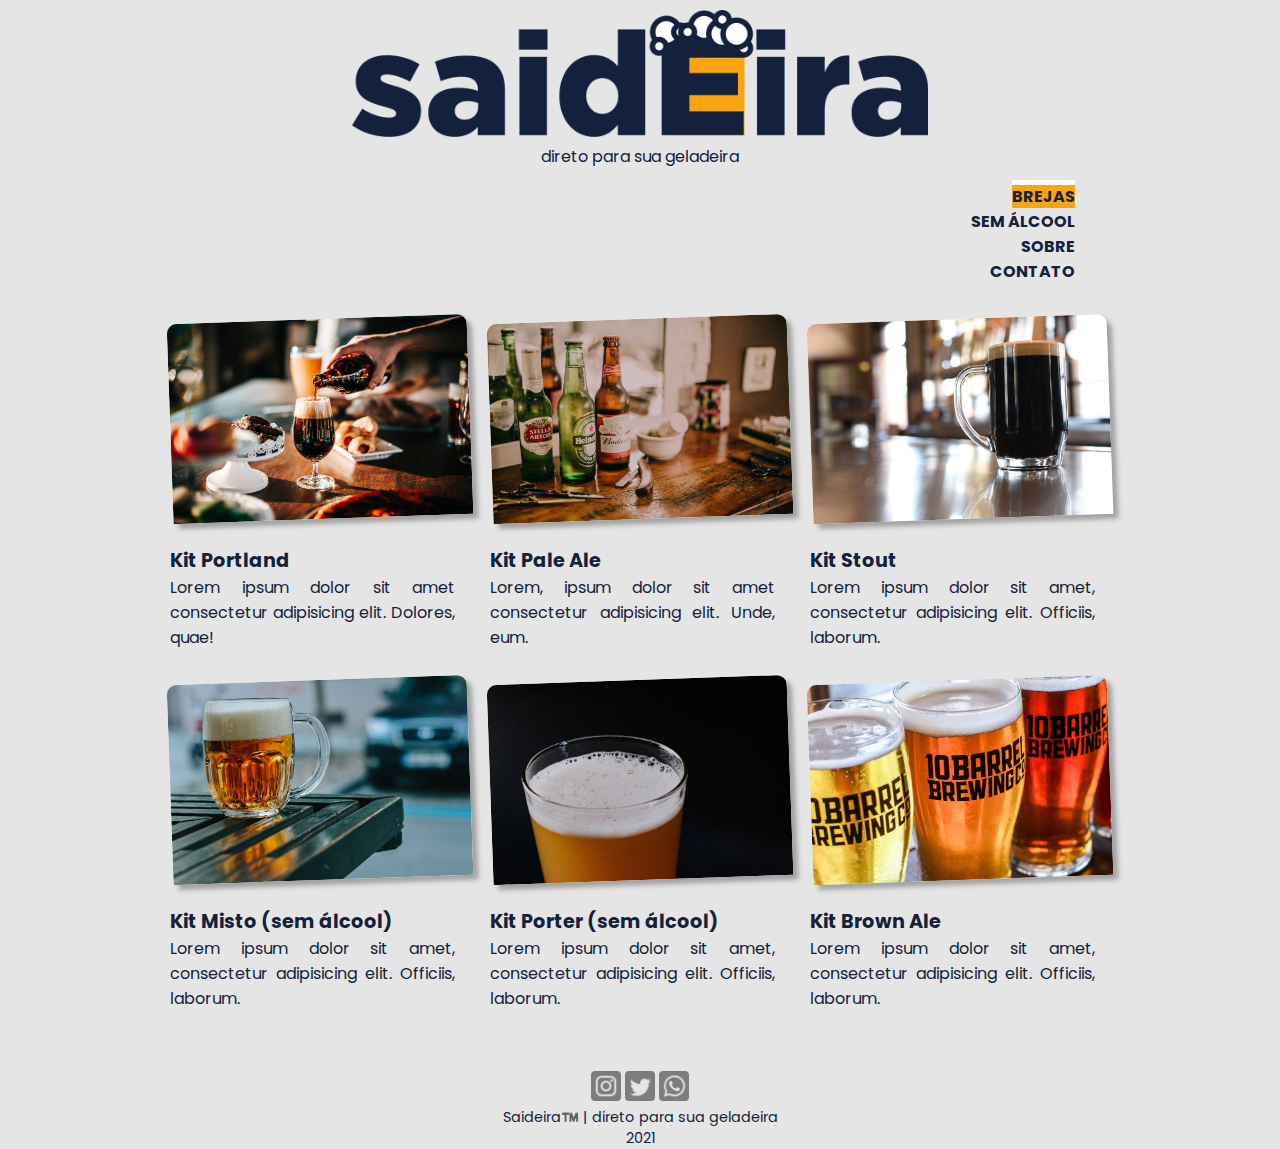
<file: index.html>
<!DOCTYPE html>
<html lang="en">
  <head>
    <meta charset="UTF-8" />
    <meta http-equiv="X-UA-Compatible" content="IE=edge" />
    <meta name="viewport" content="width=device-width, initial-scale=1.0" />
    <meta name="description" content="Site de delivery de bebidas" />
    <title>Saideira | direto para sua geladeira</title>
    <link rel="preconnect" href="https://fonts.googleapis.com" />
    <link rel="preconnect" href="https://fonts.gstatic.com" crossorigin />
    <link
      href="https://fonts.googleapis.com/css2?family=Poppins&display=swap"
      rel="stylesheet"
    />
    <link rel="stylesheet" href="style.css" />
  </head>
  <body>
    <div class="wrapper">
      <a href="./">
        <img class="logo" src="logo.png" alt="" />
      </a>
      <p class="subtitle">direto para sua geladeira</p>
      <nav>
        <ul>
          <li><a class="link-ativo" href="./">BREJAS</a></li>
          <li><a href="./sem-alcool.html">SEM ÁLCOOL</a></li>
          <li><a href="./sobre.html">SOBRE</a></li>
          <li><a href="./contato.html">CONTATO</a></li>
        </ul>
      </nav>

      <main>
        <a href="./produto01.html">
          <div class="card">
            <img class="product-image" src="./assets/beer01.jpeg" alt="" />
            <p class="product-title">Kit Portland</p>
            <p class="product-desc">
              Lorem ipsum dolor sit amet consectetur adipisicing elit. Dolores,
              quae!
            </p>
          </div>
        </a>
        <a href="./produto02.html">
          <div class="card">
            <img class="product-image" src="./assets/beer02.jpeg" alt="" />
            <p class="product-title">Kit Pale Ale</p>
            <p class="product-desc">
              Lorem, ipsum dolor sit amet consectetur adipisicing elit. Unde,
              eum.
            </p>
          </div>
        </a>
        <a href="./produto03.html">
          <div class="card">
            <img class="product-image" src="./assets/beer03.jpeg" alt="" />
            <p class="product-title">Kit Stout</p>
            <p class="product-desc">
              Lorem ipsum dolor sit amet, consectetur adipisicing elit.
              Officiis, laborum.
            </p>
          </div>
        </a>
        <a href="./produto04.html">
          <div class="card">
            <img class="product-image" src="./assets/beer04.jpeg" alt="" />
            <p class="product-title">Kit Misto (sem álcool)</p>

            <p class="product-desc">
              Lorem ipsum dolor sit amet, consectetur adipisicing elit.
              Officiis, laborum.
            </p>
          </div>
        </a>

        <a href="./produto05.html">
          <div class="card">
            <img class="product-image" src="./assets/beer05.jpeg" alt="" />
            <p class="product-title">Kit Porter (sem álcool)</p>
            <p class="product-desc">
              Lorem ipsum dolor sit amet, consectetur adipisicing elit.
              Officiis, laborum.
            </p>
          </div>
        </a>
        <a href="./produto06.html">
          <div class="card">
            <img class="product-image" src="./assets/beer06.jpeg" alt="" />
            <p class="product-title">Kit Brown Ale</p>

            <p class="product-desc">
              Lorem ipsum dolor sit amet, consectetur adipisicing elit.
              Officiis, laborum.
            </p>
          </div>
        </a>
      </main>
      <footer>
        <p>
          <a href="#"
            ><img class="social" src="./assets/icons/instagram.png" alt=""
          /></a>
          <a href="#"
            ><img class="social" src="./assets/icons/twitter.png" alt=""
          /></a>
          <a href="#"
            ><img class="social" src="./assets/icons/whatsapp.png" alt=""
          /></a>
        </p>
        <p>Saideira™️ | direto para sua geladeira</p>
        <p>2021</p>
      </footer>
    </div>
  </body>
</html>
</file>
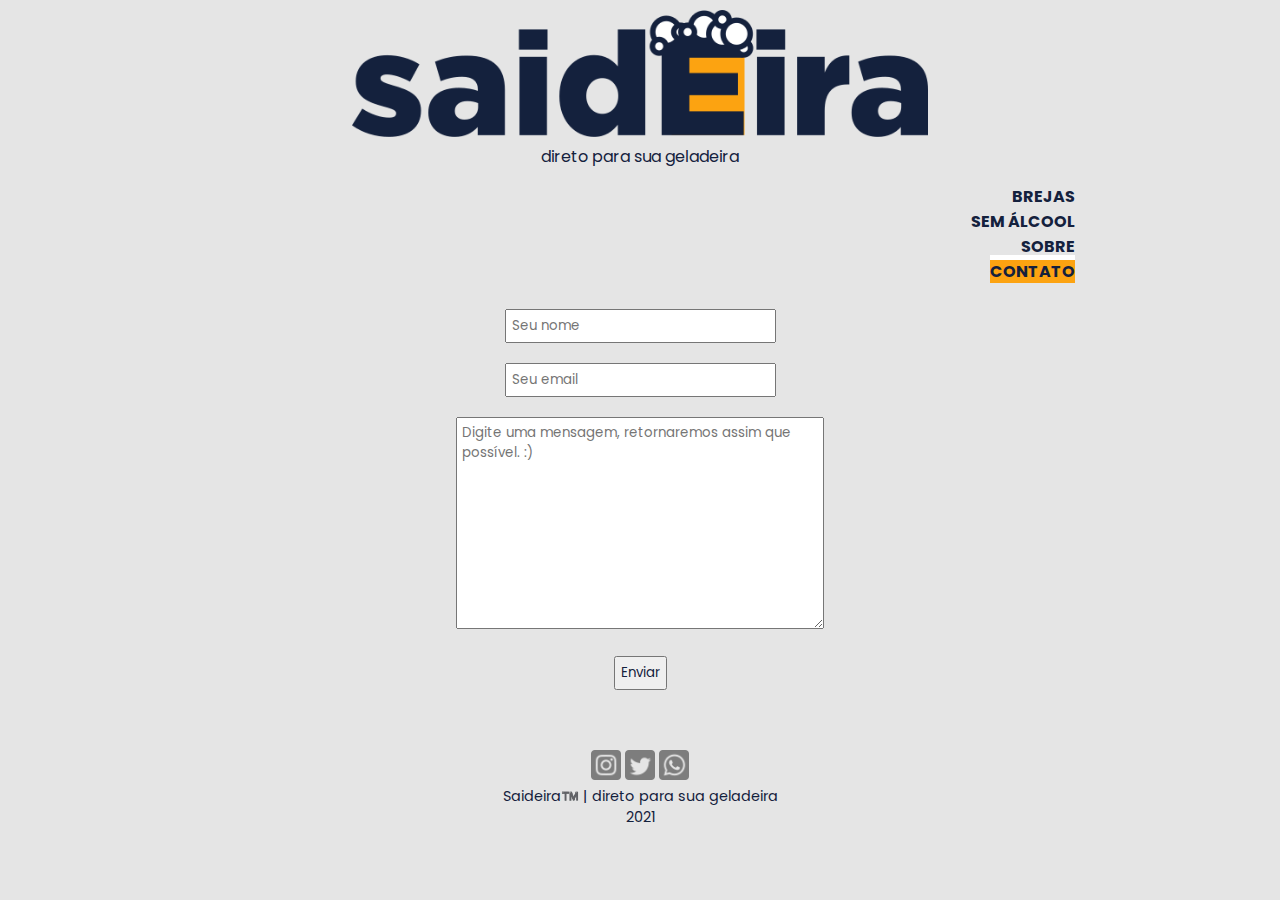
<file: contato.html>
<!DOCTYPE html>
<html lang="en">
  <head>
    <meta charset="UTF-8" />
    <meta http-equiv="X-UA-Compatible" content="IE=edge" />
    <meta name="viewport" content="width=device-width, initial-scale=1.0" />
    <meta name="description" content="Site de delivery de bebidas" />
    <title>Saideira | direto para sua geladeira</title>
    <link rel="preconnect" href="https://fonts.googleapis.com" />
    <link rel="preconnect" href="https://fonts.gstatic.com" crossorigin />
    <link
      href="https://fonts.googleapis.com/css2?family=Poppins&display=swap"
      rel="stylesheet"
    />
    <link rel="stylesheet" href="style.css" />
  </head>
  <body>
    <div class="wrapper">
      <a href="./">
        <img class="logo" src="logo.png" alt="" />
      </a>
      <p class="subtitle">direto para sua geladeira</p>
      <nav>
        <ul>
          <li><a href="./">BREJAS</a></li>
          <li><a href="./sem-alcool.html">SEM ÁLCOOL</a></li>
          <li><a href="./sobre.html">SOBRE</a></li>
          <li><a class="link-ativo" href="./contato.html">CONTATO</a></li>
        </ul>
      </nav>

      <main>
        <form class="contato-form" action="#">
          <input type="text" id="nome" placeholder="Seu nome" />
          <br />
          <input type="email" id="email" placeholder="Seu email" />
          <br />
          <textarea
            name="mnsagem"
            id="mensagem"
            cols="30"
            rows="10"
            placeholder="Digite uma mensagem, retornaremos assim que possível. :)"
          ></textarea>
          <br />
          <button>Enviar</button>
        </form>
      </main>
      <footer>
        <p>
          <a href="#"
            ><img class="social" src="./assets/icons/instagram.png" alt=""
          /></a>
          <a href="#"
            ><img class="social" src="./assets/icons/twitter.png" alt=""
          /></a>
          <a href="#"
            ><img class="social" src="./assets/icons/whatsapp.png" alt=""
          /></a>
        </p>
        <p>Saideira™️ | direto para sua geladeira</p>
        <p>2021</p>
      </footer>
    </div>
  </body>
</html>
</file>
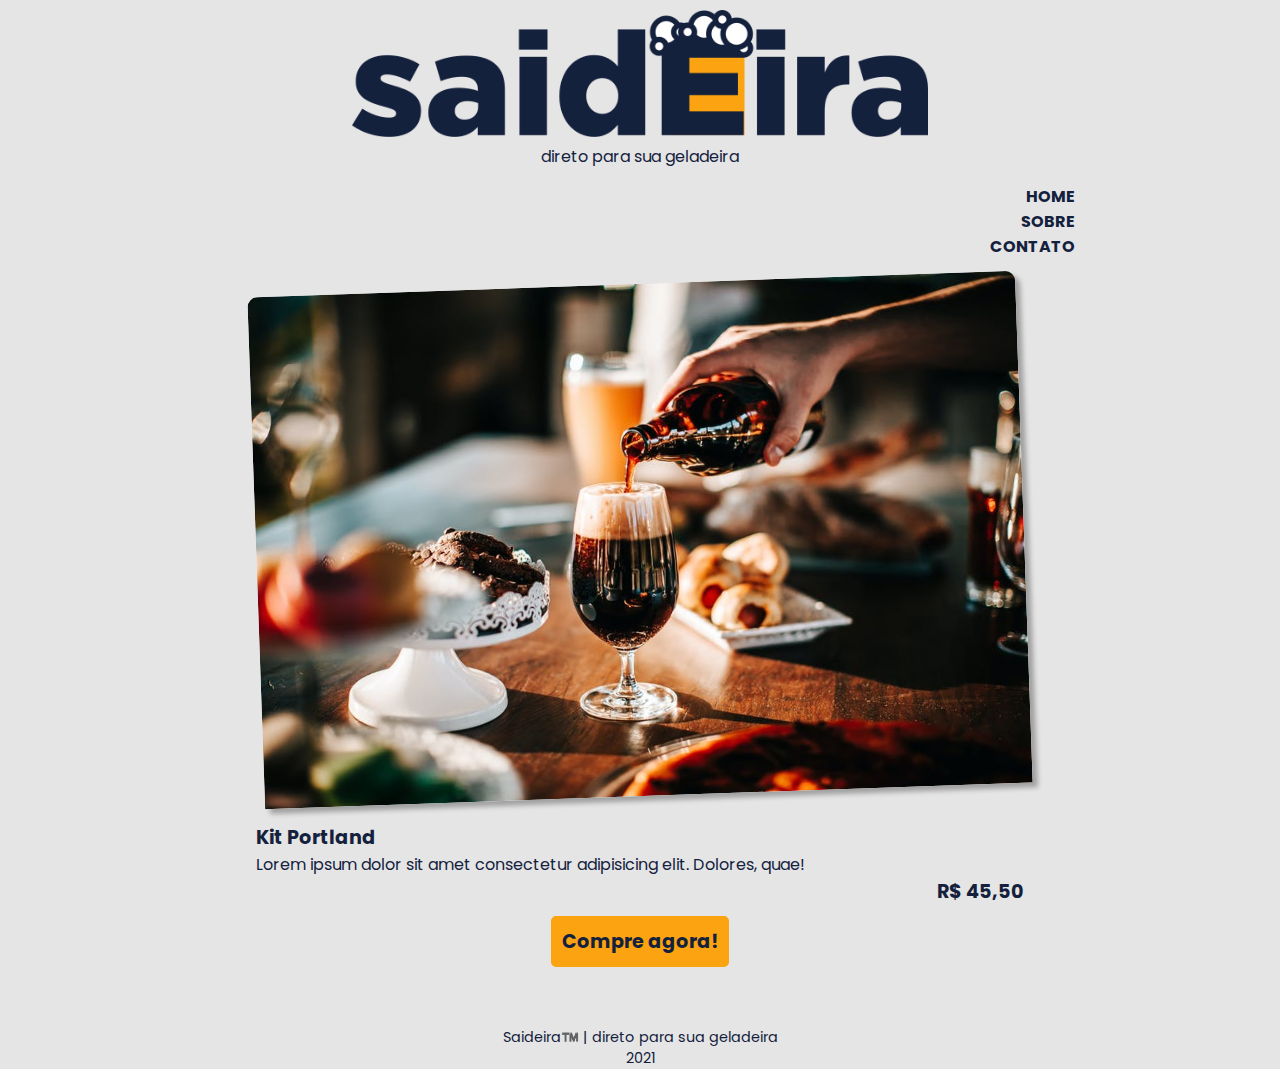
<file: produto.html>
<!DOCTYPE html>
<html lang="en">
  <head>
    <meta charset="UTF-8" />
    <meta http-equiv="X-UA-Compatible" content="IE=edge" />
    <meta name="viewport" content="width=device-width, initial-scale=1.0" />
    <meta name="description" content="Site de delivery de bebidas" />
    <title>Saideira | direto para sua geladeira</title>
    <link rel="preconnect" href="https://fonts.googleapis.com" />
    <link rel="preconnect" href="https://fonts.gstatic.com" crossorigin />
    <link
      href="https://fonts.googleapis.com/css2?family=Poppins&display=swap"
      rel="stylesheet"
    />
    <link rel="stylesheet" href="style.css" />
  </head>
  <body>
    <div class="wrapper">
      <a href="./">
        <img class="logo" src="logo.png" alt="" />
      </a>
      <p class="subtitle">direto para sua geladeira</p>
      <nav>
        <ul>
          <li><a href="./">HOME</a></li>
          <li><a href="./sobre.html">SOBRE</a></li>
          <li><a href="./contato.html">CONTATO</a></li>
        </ul>
      </nav>

      <main>
        <div class="card-produto">
          <img class="product-image" src="./assets/beer01.jpeg" alt="" />
          <p class="product-title">Kit Portland</p>
          <p class="product-desc">
            Lorem ipsum dolor sit amet consectetur adipisicing elit. Dolores,
            quae!
          </p>
          <p class="price">R$ 45,50</p>
          <a href="#">
            <p class="compra">Compre agora!</p>
          </a>
        </div>
      </main>
      <footer>
        <p>Saideira™️ | direto para sua geladeira</p>
        <p>2021</p>
      </footer>
    </div>
  </body>
</html>
</file>
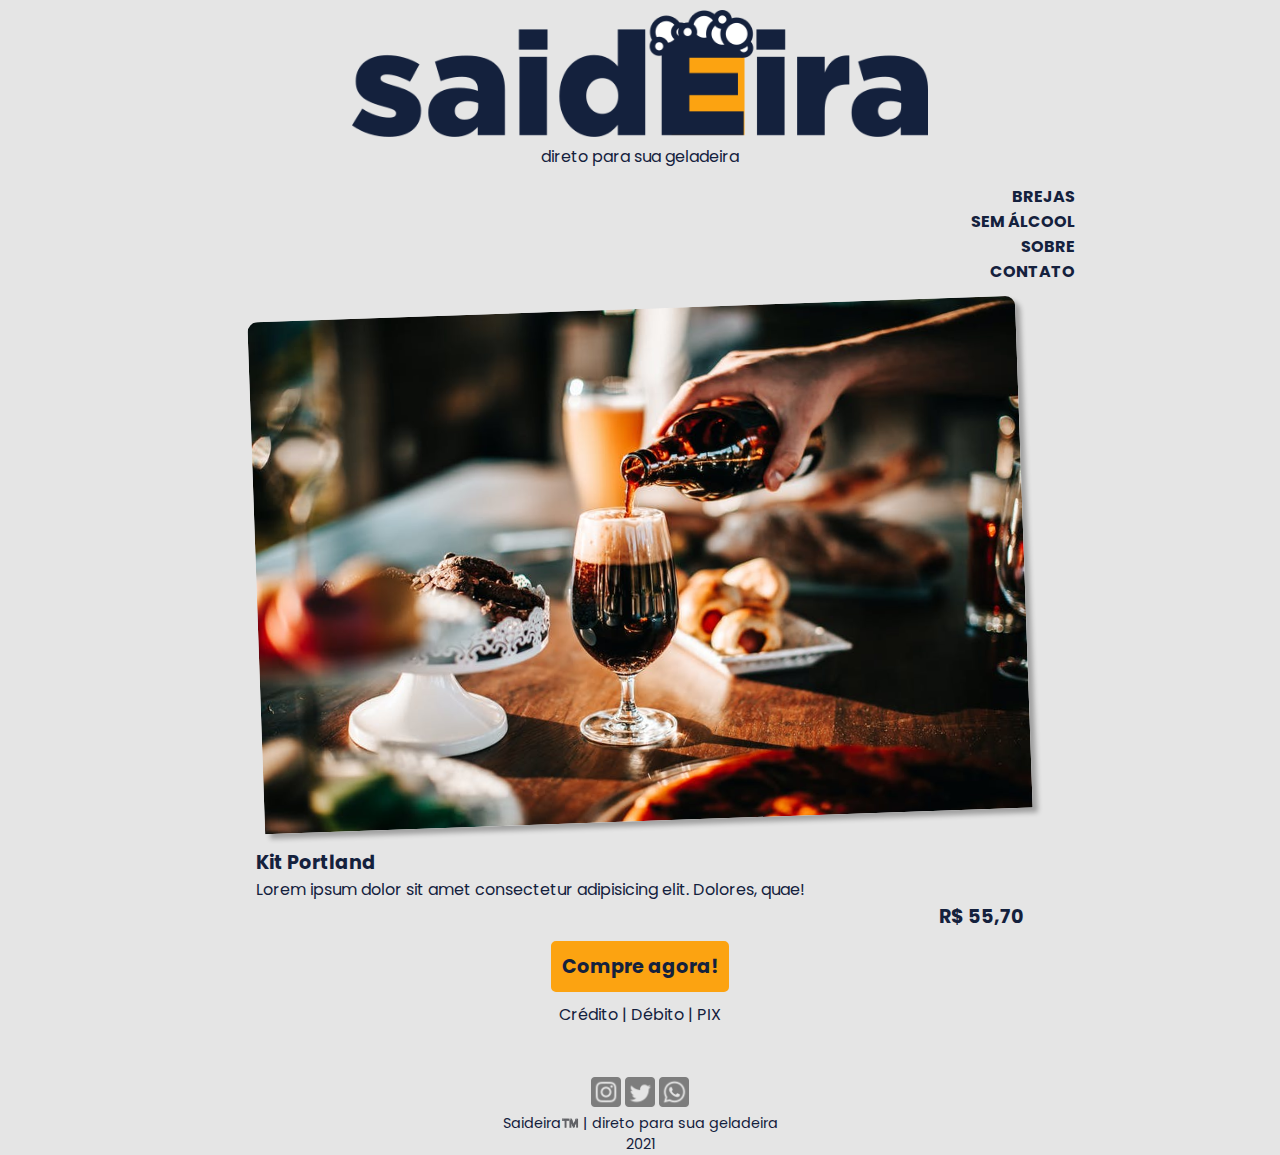
<file: produto01.html>
<!DOCTYPE html>
<html lang="en">
  <head>
    <meta charset="UTF-8" />
    <meta http-equiv="X-UA-Compatible" content="IE=edge" />
    <meta name="viewport" content="width=device-width, initial-scale=1.0" />
    <meta name="description" content="Site de delivery de bebidas" />
    <title>Saideira | direto para sua geladeira</title>
    <link rel="preconnect" href="https://fonts.googleapis.com" />
    <link rel="preconnect" href="https://fonts.gstatic.com" crossorigin />
    <link
      href="https://fonts.googleapis.com/css2?family=Poppins&display=swap"
      rel="stylesheet"
    />
    <link rel="stylesheet" href="style.css" />
  </head>
  <body>
    <div class="wrapper">
      <a href="./">
        <img class="logo" src="logo.png" alt="" />
      </a>
      <p class="subtitle">direto para sua geladeira</p>
      <nav>
        <ul>
          <li><a href="./">BREJAS</a></li>
          <li><a href="./sem-alcool.html">SEM ÁLCOOL</a></li>
          <li><a href="./sobre.html">SOBRE</a></li>
          <li><a href="./contato.html">CONTATO</a></li>
        </ul>
      </nav>

      <main>
        <div class="card-produto">
          <img class="product-image" src="./assets/beer01.jpeg" alt="" />
          <p class="product-title">Kit Portland</p>
          <p class="product-desc">
            Lorem ipsum dolor sit amet consectetur adipisicing elit. Dolores,
            quae!
          </p>
          <p class="price">R$ 55,70</p>
          <a href="#">
            <p class="compra">Compre agora!</p>
          </a>

          <p>Crédito | Débito | PIX</p>
        </div>
      </main>
      <footer>
        <p>
          <a href="#"
            ><img class="social" src="./assets/icons/instagram.png" alt=""
          /></a>
          <a href="#"
            ><img class="social" src="./assets/icons/twitter.png" alt=""
          /></a>
          <a href="#"
            ><img class="social" src="./assets/icons/whatsapp.png" alt=""
          /></a>
        </p>
        <p>Saideira™️ | direto para sua geladeira</p>
        <p>2021</p>
      </footer>
    </div>
  </body>
</html>
</file>
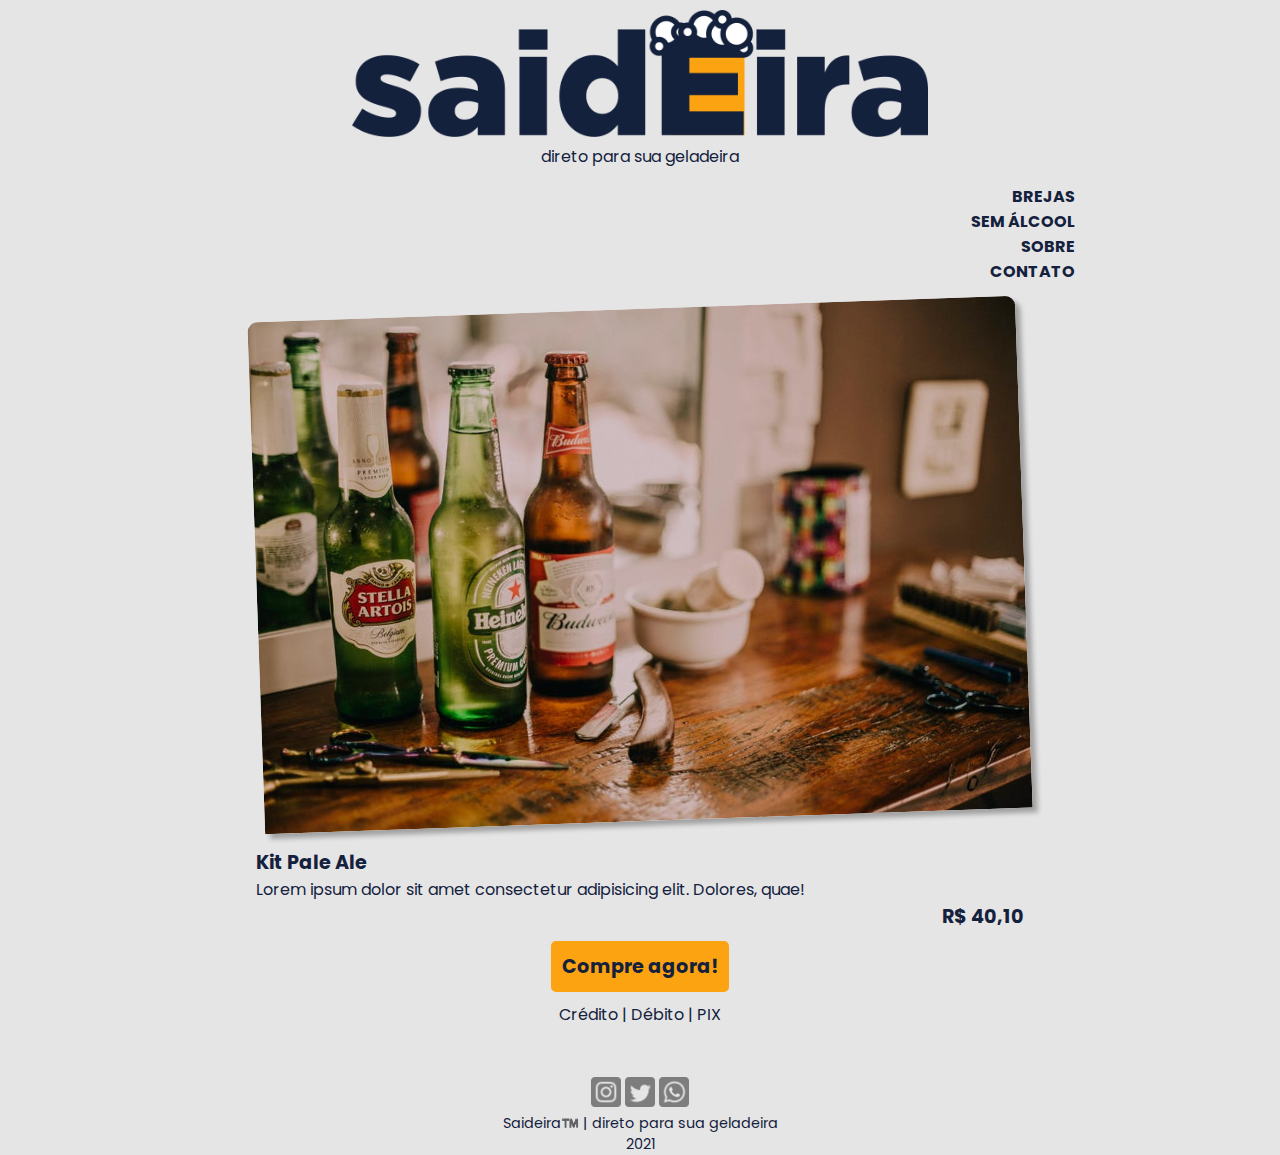
<file: produto02.html>
<!DOCTYPE html>
<html lang="en">
  <head>
    <meta charset="UTF-8" />
    <meta http-equiv="X-UA-Compatible" content="IE=edge" />
    <meta name="viewport" content="width=device-width, initial-scale=1.0" />
    <meta name="description" content="Site de delivery de bebidas" />
    <title>Saideira | direto para sua geladeira</title>
    <link rel="preconnect" href="https://fonts.googleapis.com" />
    <link rel="preconnect" href="https://fonts.gstatic.com" crossorigin />
    <link
      href="https://fonts.googleapis.com/css2?family=Poppins&display=swap"
      rel="stylesheet"
    />
    <link rel="stylesheet" href="style.css" />
  </head>
  <body>
    <div class="wrapper">
      <a href="./">
        <img class="logo" src="logo.png" alt="" />
      </a>
      <p class="subtitle">direto para sua geladeira</p>
      <nav>
        <ul>
          <li><a href="./">BREJAS</a></li>
          <li><a href="./sem-alcool.html">SEM ÁLCOOL</a></li>
          <li><a href="./sobre.html">SOBRE</a></li>
          <li><a href="./contato.html">CONTATO</a></li>
        </ul>
      </nav>

      <main>
        <div class="card-produto">
          <img class="product-image" src="./assets/beer02.jpeg" alt="" />
          <p class="product-title">Kit Pale Ale</p>
          <p class="product-desc">
            Lorem ipsum dolor sit amet consectetur adipisicing elit. Dolores,
            quae!
          </p>
          <p class="price">R$ 40,10</p>
          <a href="#">
            <p class="compra">Compre agora!</p>
          </a>
          <p>Crédito | Débito | PIX</p>
        </div>
      </main>
      <footer>
        <p>
          <a href="#"
            ><img class="social" src="./assets/icons/instagram.png" alt=""
          /></a>
          <a href="#"
            ><img class="social" src="./assets/icons/twitter.png" alt=""
          /></a>
          <a href="#"
            ><img class="social" src="./assets/icons/whatsapp.png" alt=""
          /></a>
        </p>
        <p>Saideira™️ | direto para sua geladeira</p>
        <p>2021</p>
      </footer>
    </div>
  </body>
</html>
</file>
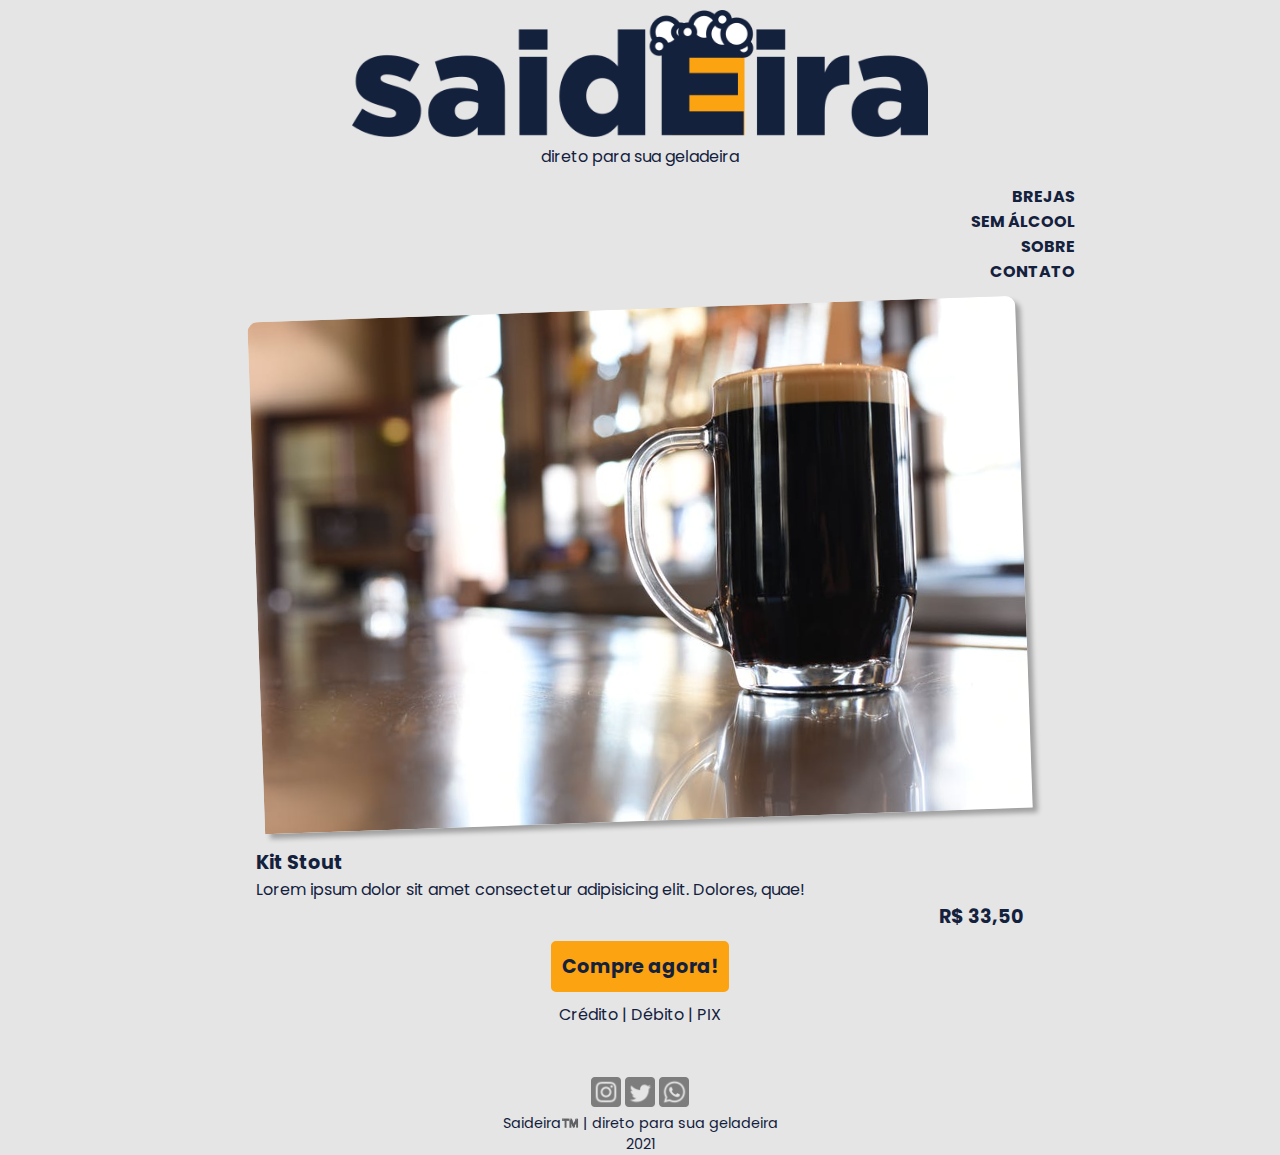
<file: produto03.html>
<!DOCTYPE html>
<html lang="en">
  <head>
    <meta charset="UTF-8" />
    <meta http-equiv="X-UA-Compatible" content="IE=edge" />
    <meta name="viewport" content="width=device-width, initial-scale=1.0" />
    <meta name="description" content="Site de delivery de bebidas" />
    <title>Saideira | direto para sua geladeira</title>
    <link rel="preconnect" href="https://fonts.googleapis.com" />
    <link rel="preconnect" href="https://fonts.gstatic.com" crossorigin />
    <link
      href="https://fonts.googleapis.com/css2?family=Poppins&display=swap"
      rel="stylesheet"
    />
    <link rel="stylesheet" href="style.css" />
  </head>
  <body>
    <div class="wrapper">
      <a href="./">
        <img class="logo" src="logo.png" alt="" />
      </a>
      <p class="subtitle">direto para sua geladeira</p>
      <nav>
        <ul>
          <li><a href="./">BREJAS</a></li>
          <li><a href="./sem-alcool.html">SEM ÁLCOOL</a></li>
          <li><a href="./sobre.html">SOBRE</a></li>
          <li><a href="./contato.html">CONTATO</a></li>
        </ul>
      </nav>

      <main>
        <div class="card-produto">
          <img class="product-image" src="./assets/beer03.jpeg" alt="" />
          <p class="product-title">Kit Stout</p>
          <p class="product-desc">
            Lorem ipsum dolor sit amet consectetur adipisicing elit. Dolores,
            quae!
          </p>
          <p class="price">R$ 33,50</p>
          <a href="#">
            <p class="compra">Compre agora!</p>
          </a>
          <p>Crédito | Débito | PIX</p>
        </div>
      </main>
      <footer>
        <p>
          <a href="#"
            ><img class="social" src="./assets/icons/instagram.png" alt=""
          /></a>
          <a href="#"
            ><img class="social" src="./assets/icons/twitter.png" alt=""
          /></a>
          <a href="#"
            ><img class="social" src="./assets/icons/whatsapp.png" alt=""
          /></a>
        </p>
        <p>Saideira™️ | direto para sua geladeira</p>
        <p>2021</p>
      </footer>
    </div>
  </body>
</html>
</file>
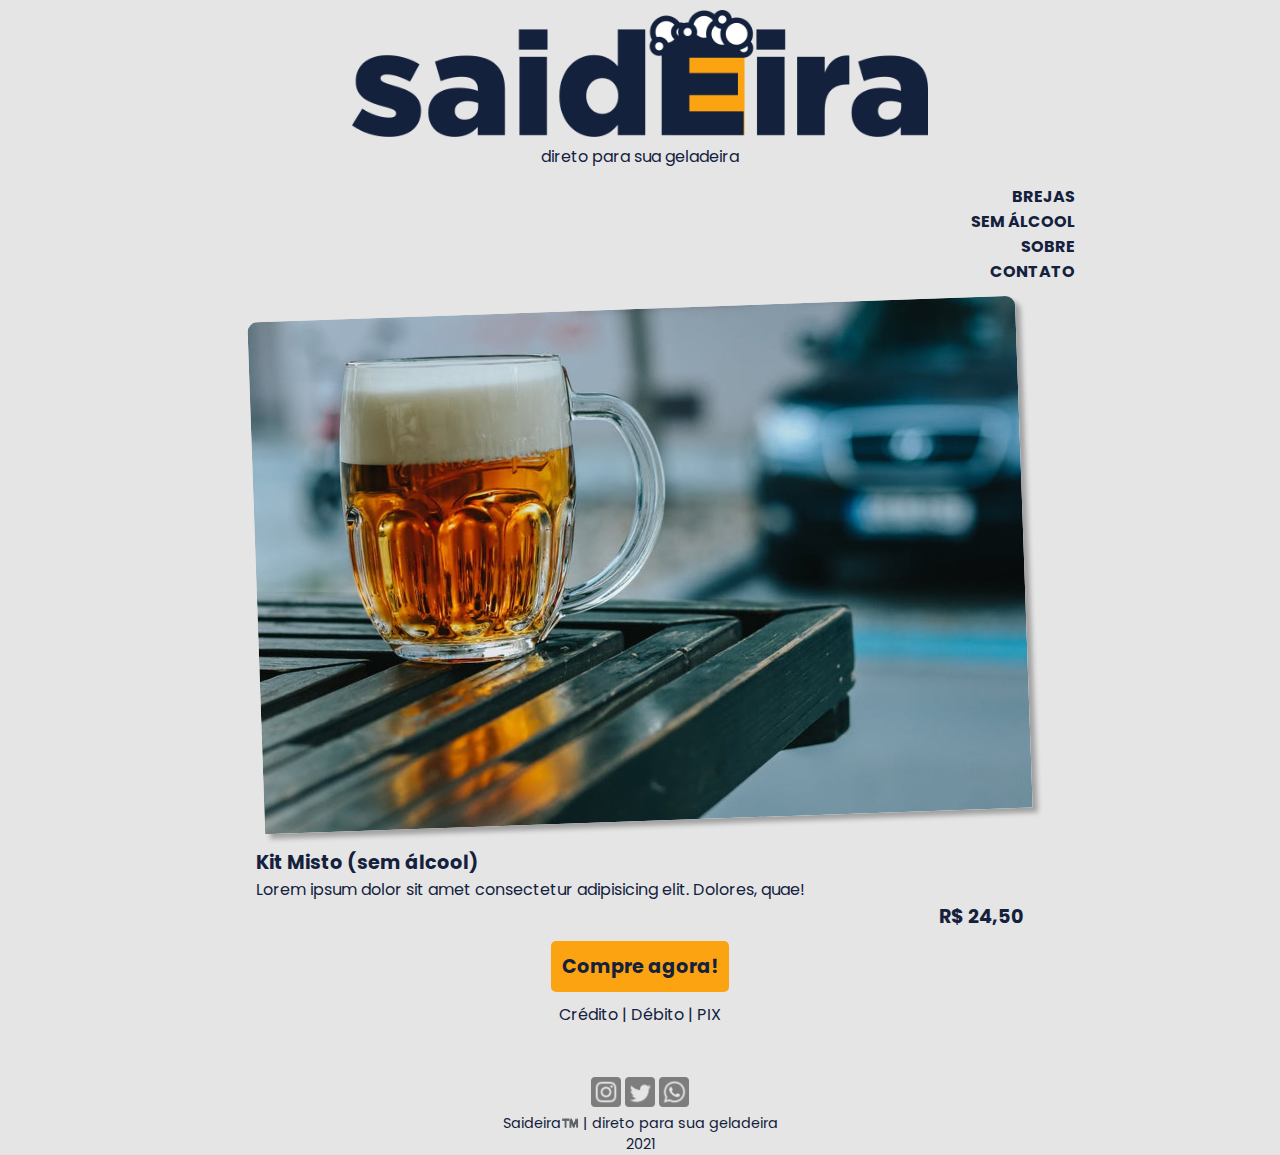
<file: produto04.html>
<!DOCTYPE html>
<html lang="en">
  <head>
    <meta charset="UTF-8" />
    <meta http-equiv="X-UA-Compatible" content="IE=edge" />
    <meta name="viewport" content="width=device-width, initial-scale=1.0" />
    <meta name="description" content="Site de delivery de bebidas" />
    <title>Saideira | direto para sua geladeira</title>
    <link rel="preconnect" href="https://fonts.googleapis.com" />
    <link rel="preconnect" href="https://fonts.gstatic.com" crossorigin />
    <link
      href="https://fonts.googleapis.com/css2?family=Poppins&display=swap"
      rel="stylesheet"
    />
    <link rel="stylesheet" href="style.css" />
  </head>
  <body>
    <div class="wrapper">
      <a href="./">
        <img class="logo" src="logo.png" alt="" />
      </a>
      <p class="subtitle">direto para sua geladeira</p>
      <nav>
        <ul>
          <li><a href="./">BREJAS</a></li>
          <li><a href="./sem-alcool.html">SEM ÁLCOOL</a></li>
          <li><a href="./sobre.html">SOBRE</a></li>
          <li><a href="./contato.html">CONTATO</a></li>
        </ul>
      </nav>

      <main>
        <div class="card-produto">
          <img class="product-image" src="./assets/beer04.jpeg" alt="" />
          <p class="product-title">Kit Misto (sem álcool)</p>
          <p class="product-desc">
            Lorem ipsum dolor sit amet consectetur adipisicing elit. Dolores,
            quae!
          </p>
          <p class="price">R$ 24,50</p>
          <a href="#">
            <p class="compra">Compre agora!</p>
          </a>
          <p>Crédito | Débito | PIX</p>
        </div>
      </main>
      <footer>
        <p>
          <a href="#"
            ><img class="social" src="./assets/icons/instagram.png" alt=""
          /></a>
          <a href="#"
            ><img class="social" src="./assets/icons/twitter.png" alt=""
          /></a>
          <a href="#"
            ><img class="social" src="./assets/icons/whatsapp.png" alt=""
          /></a>
        </p>
        <p>Saideira™️ | direto para sua geladeira</p>
        <p>2021</p>
      </footer>
    </div>
  </body>
</html>
</file>
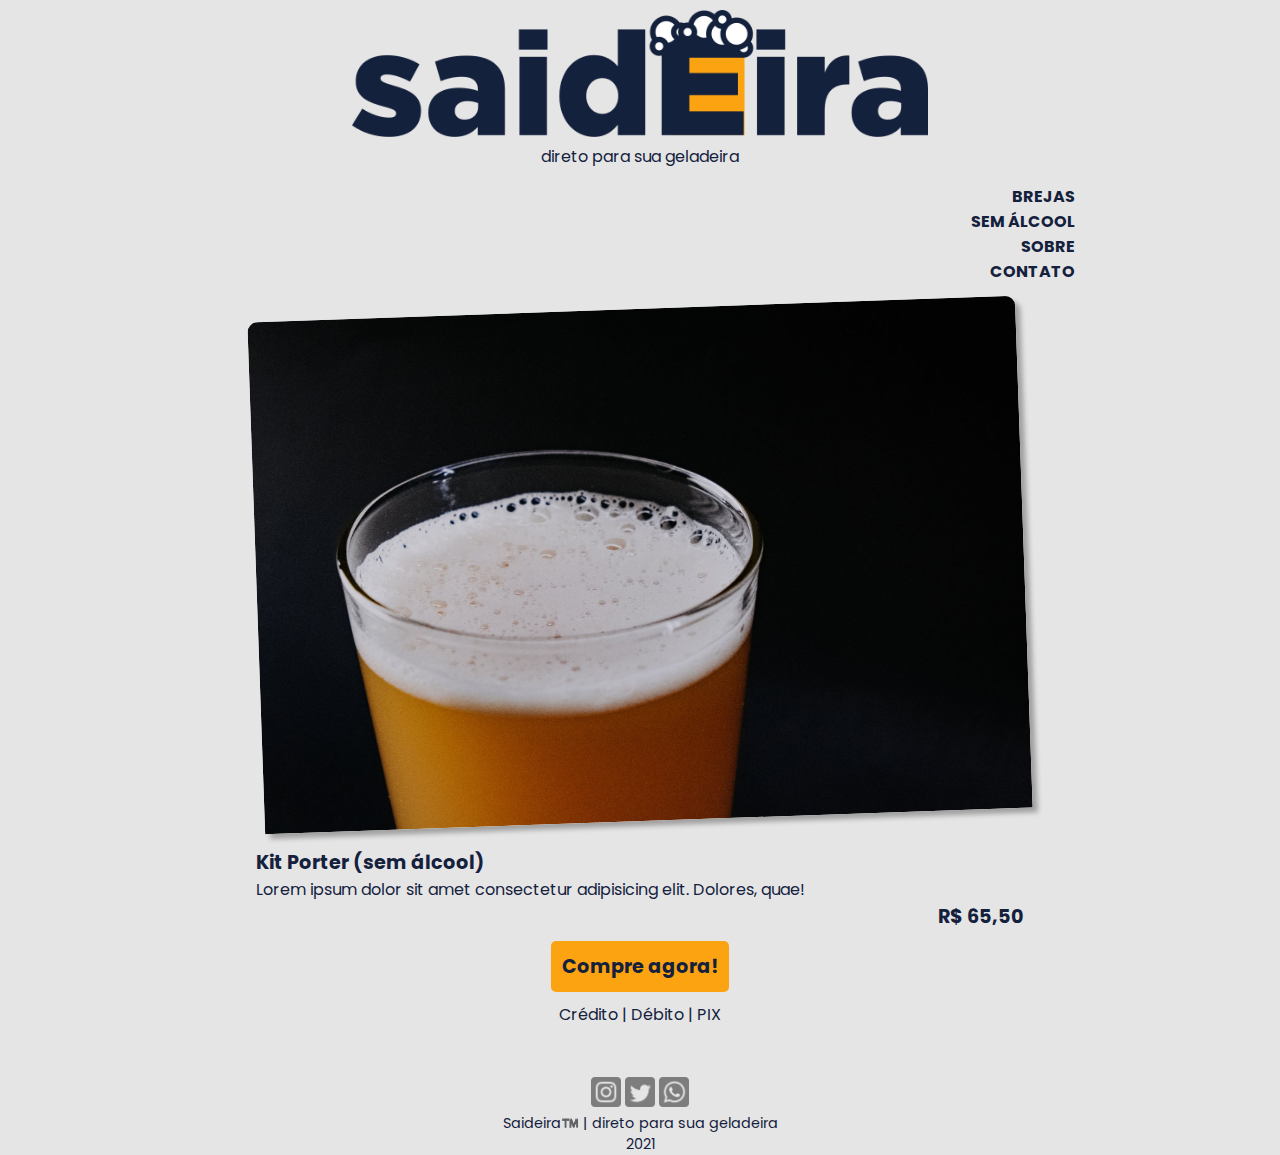
<file: produto05.html>
<!DOCTYPE html>
<html lang="en">
  <head>
    <meta charset="UTF-8" />
    <meta http-equiv="X-UA-Compatible" content="IE=edge" />
    <meta name="viewport" content="width=device-width, initial-scale=1.0" />
    <meta name="description" content="Site de delivery de bebidas" />
    <title>Saideira | direto para sua geladeira</title>
    <link rel="preconnect" href="https://fonts.googleapis.com" />
    <link rel="preconnect" href="https://fonts.gstatic.com" crossorigin />
    <link
      href="https://fonts.googleapis.com/css2?family=Poppins&display=swap"
      rel="stylesheet"
    />
    <link rel="stylesheet" href="style.css" />
  </head>
  <body>
    <div class="wrapper">
      <a href="./">
        <img class="logo" src="logo.png" alt="" />
      </a>
      <p class="subtitle">direto para sua geladeira</p>
      <nav>
        <ul>
          <li><a href="./">BREJAS</a></li>
          <li><a href="./sem-alcool.html">SEM ÁLCOOL</a></li>
          <li><a href="./sobre.html">SOBRE</a></li>
          <li><a href="./contato.html">CONTATO</a></li>
        </ul>
      </nav>

      <main>
        <div class="card-produto">
          <img class="product-image" src="./assets/beer05.jpeg" alt="" />
          <p class="product-title">Kit Porter (sem álcool)</p>
          <p class="product-desc">
            Lorem ipsum dolor sit amet consectetur adipisicing elit. Dolores,
            quae!
          </p>
          <p class="price">R$ 65,50</p>
          <a href="#">
            <p class="compra">Compre agora!</p>
          </a>
          <p>Crédito | Débito | PIX</p>
        </div>
      </main>
      <footer>
        <p>
          <a href="#"
            ><img class="social" src="./assets/icons/instagram.png" alt=""
          /></a>
          <a href="#"
            ><img class="social" src="./assets/icons/twitter.png" alt=""
          /></a>
          <a href="#"
            ><img class="social" src="./assets/icons/whatsapp.png" alt=""
          /></a>
        </p>
        <p>Saideira™️ | direto para sua geladeira</p>
        <p>2021</p>
      </footer>
    </div>
  </body>
</html>
</file>
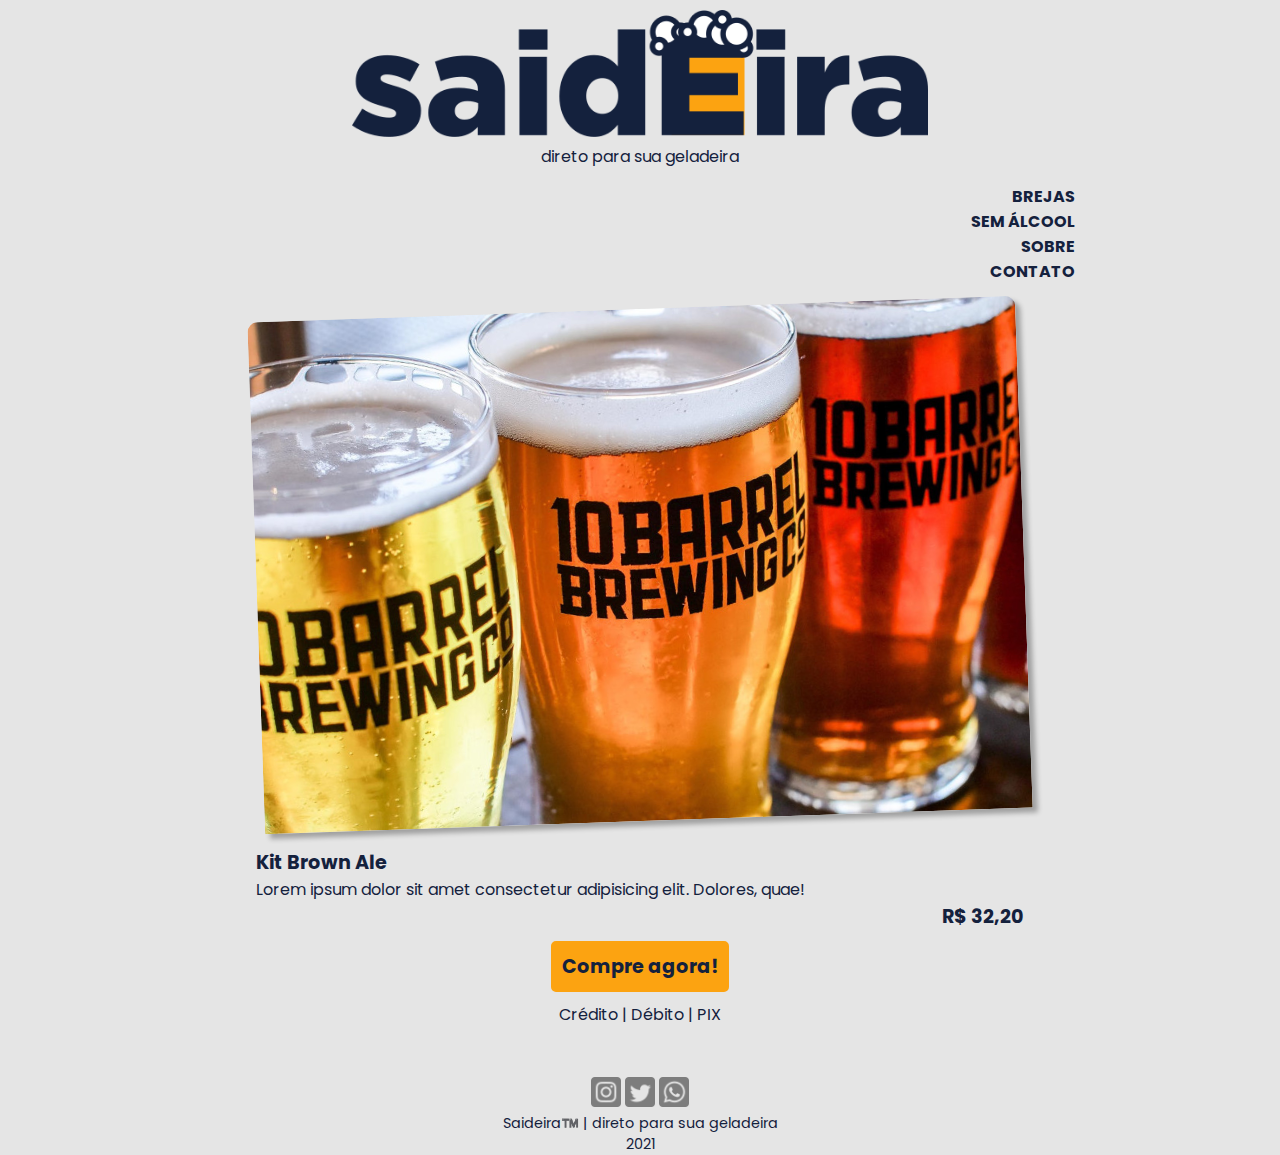
<file: produto06.html>
<!DOCTYPE html>
<html lang="en">
  <head>
    <meta charset="UTF-8" />
    <meta http-equiv="X-UA-Compatible" content="IE=edge" />
    <meta name="viewport" content="width=device-width, initial-scale=1.0" />
    <meta name="description" content="Site de delivery de bebidas" />
    <title>Saideira | direto para sua geladeira</title>
    <link rel="preconnect" href="https://fonts.googleapis.com" />
    <link rel="preconnect" href="https://fonts.gstatic.com" crossorigin />
    <link
      href="https://fonts.googleapis.com/css2?family=Poppins&display=swap"
      rel="stylesheet"
    />
    <link rel="stylesheet" href="style.css" />
  </head>
  <body>
    <div class="wrapper">
      <a href="./">
        <img class="logo" src="logo.png" alt="" />
      </a>
      <p class="subtitle">direto para sua geladeira</p>
      <nav>
        <ul>
          <li><a href="./">BREJAS</a></li>
          <li><a href="./sem-alcool.html">SEM ÁLCOOL</a></li>
          <li><a href="./sobre.html">SOBRE</a></li>
          <li><a href="./contato.html">CONTATO</a></li>
        </ul>
      </nav>

      <main>
        <div class="card-produto">
          <img class="product-image" src="./assets/beer06.jpeg" alt="" />
          <p class="product-title">Kit Brown Ale</p>
          <p class="product-desc">
            Lorem ipsum dolor sit amet consectetur adipisicing elit. Dolores,
            quae!
          </p>
          <p class="price">R$ 32,20</p>
          <a href="#">
            <p class="compra">Compre agora!</p>
          </a>
          <p>Crédito | Débito | PIX</p>
        </div>
      </main>
      <footer>
        <p>
          <a href="#"
            ><img class="social" src="./assets/icons/instagram.png" alt=""
          /></a>
          <a href="#"
            ><img class="social" src="./assets/icons/twitter.png" alt=""
          /></a>
          <a href="#"
            ><img class="social" src="./assets/icons/whatsapp.png" alt=""
          /></a>
        </p>
        <p>Saideira™️ | direto para sua geladeira</p>
        <p>2021</p>
      </footer>
    </div>
  </body>
</html>
</file>
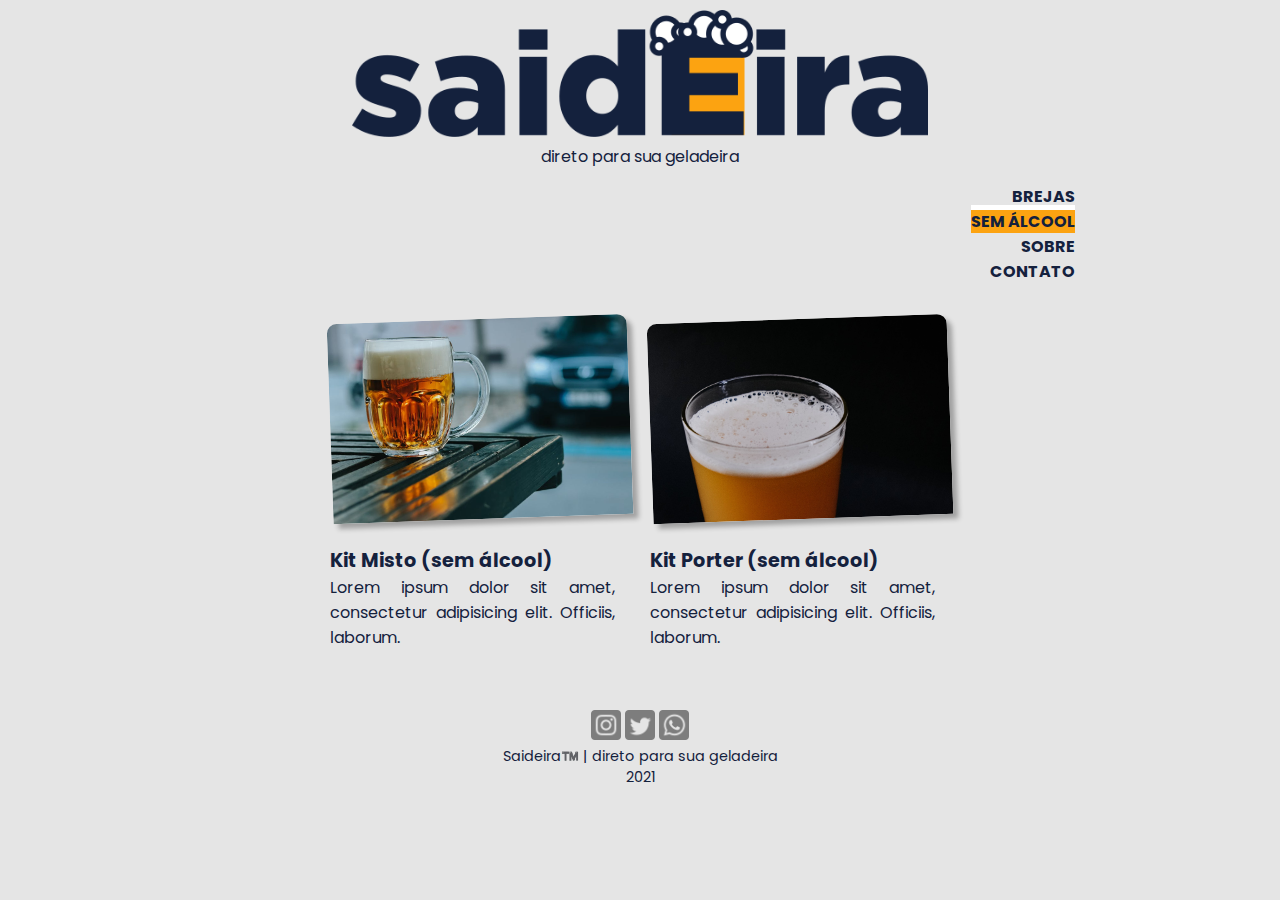
<file: sem-alcool.html>
<!DOCTYPE html>
<html lang="en">
  <head>
    <meta charset="UTF-8" />
    <meta http-equiv="X-UA-Compatible" content="IE=edge" />
    <meta name="viewport" content="width=device-width, initial-scale=1.0" />
    <meta name="description" content="Site de delivery de bebidas" />
    <title>Saideira | direto para sua geladeira</title>
    <link rel="preconnect" href="https://fonts.googleapis.com" />
    <link rel="preconnect" href="https://fonts.gstatic.com" crossorigin />
    <link
      href="https://fonts.googleapis.com/css2?family=Poppins&display=swap"
      rel="stylesheet"
    />
    <link rel="stylesheet" href="style.css" />
  </head>
  <body>
    <div class="wrapper">
      <a href="./">
        <img class="logo" src="logo.png" alt="" />
      </a>
      <p class="subtitle">direto para sua geladeira</p>
      <nav>
        <ul>
          <li><a href="./">BREJAS</a></li>
          <li>
            <a class="link-ativo" href="./sem-alcool.html">SEM ÁLCOOL</a>
          </li>
          <li><a href="./sobre.html">SOBRE</a></li>
          <li><a href="./contato.html">CONTATO</a></li>
        </ul>
      </nav>

      <main>
        <a href="./produto04.html">
          <div class="card">
            <img class="product-image" src="./assets/beer04.jpeg" alt="" />
            <p class="product-title">Kit Misto (sem álcool)</p>

            <p class="product-desc">
              Lorem ipsum dolor sit amet, consectetur adipisicing elit.
              Officiis, laborum.
            </p>
          </div>
        </a>

        <a href="./produto05.html">
          <div class="card">
            <img class="product-image" src="./assets/beer05.jpeg" alt="" />
            <p class="product-title">Kit Porter (sem álcool)</p>
            <p class="product-desc">
              Lorem ipsum dolor sit amet, consectetur adipisicing elit.
              Officiis, laborum.
            </p>
          </div>
        </a>
      </main>
      <footer>
        <p>
          <a href="#"
            ><img class="social" src="./assets/icons/instagram.png" alt=""
          /></a>
          <a href="#"
            ><img class="social" src="./assets/icons/twitter.png" alt=""
          /></a>
          <a href="#"
            ><img class="social" src="./assets/icons/whatsapp.png" alt=""
          /></a>
        </p>
        <p>Saideira™️ | direto para sua geladeira</p>
        <p>2021</p>
      </footer>
    </div>
  </body>
</html>
</file>
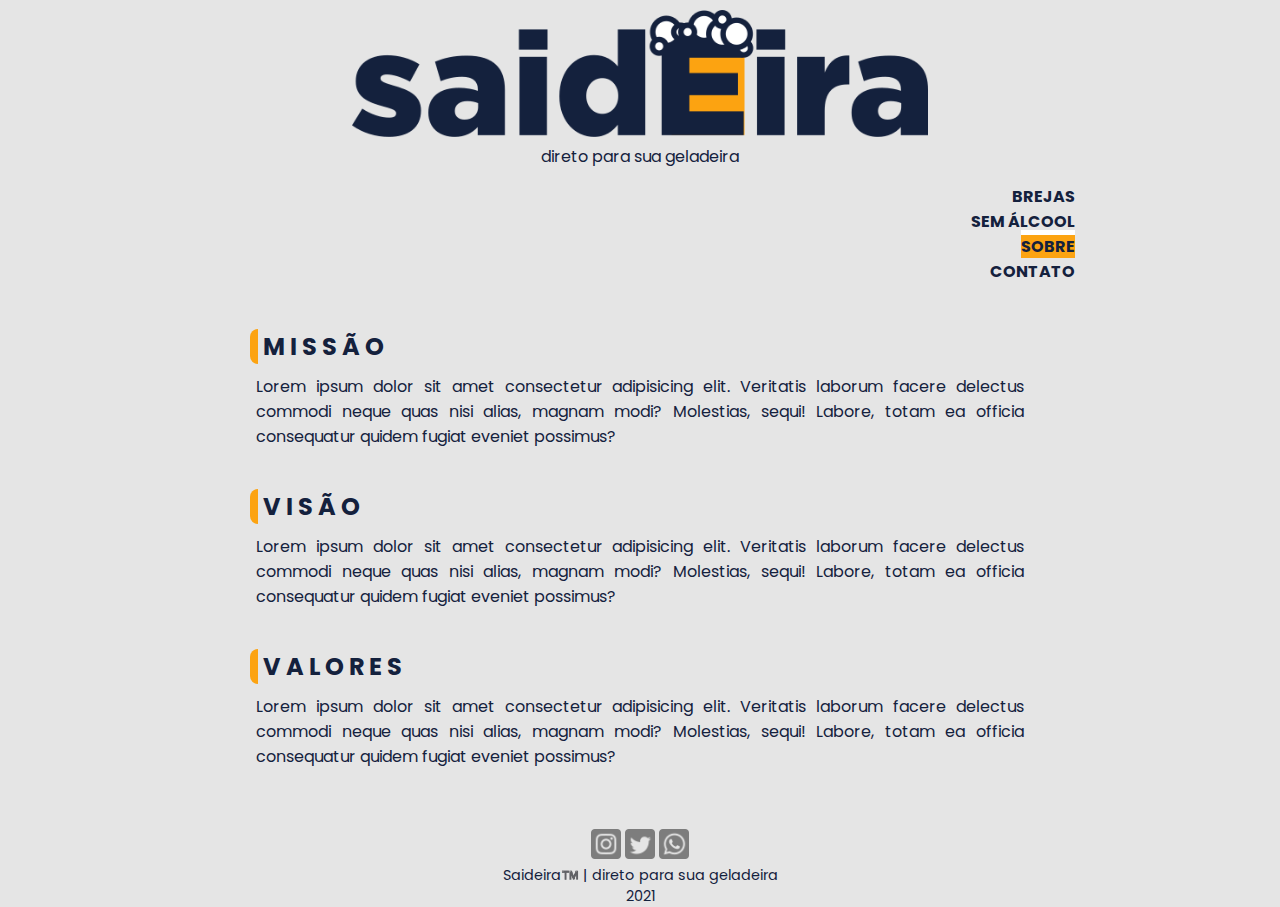
<file: sobre.html>
<!DOCTYPE html>
<html lang="en">
  <head>
    <meta charset="UTF-8" />
    <meta http-equiv="X-UA-Compatible" content="IE=edge" />
    <meta name="viewport" content="width=device-width, initial-scale=1.0" />
    <meta name="description" content="Site de delivery de bebidas" />
    <title>Saideira | direto para sua geladeira</title>
    <link rel="preconnect" href="https://fonts.googleapis.com" />
    <link rel="preconnect" href="https://fonts.gstatic.com" crossorigin />
    <link
      href="https://fonts.googleapis.com/css2?family=Poppins&display=swap"
      rel="stylesheet"
    />
    <link rel="stylesheet" href="style.css" />
  </head>
  <body>
    <div class="wrapper">
      <a href="./">
        <img class="logo" src="logo.png" alt="" />
      </a>
      <p class="subtitle">direto para sua geladeira</p>
      <nav>
        <ul>
          <li><a href="./">BREJAS</a></li>
          <li><a href="./sem-alcool.html">SEM ÁLCOOL</a></li>
          <li><a class="link-ativo" href="./sobre.html">SOBRE</a></li>
          <li><a href="./contato.html">CONTATO</a></li>
        </ul>
      </nav>

      <main>
        <h2 class="sobre-item">Missão</h2>
        <p class="sobre-desc">
          Lorem ipsum dolor sit amet consectetur adipisicing elit. Veritatis
          laborum facere delectus commodi neque quas nisi alias, magnam modi?
          Molestias, sequi! Labore, totam ea officia consequatur quidem fugiat
          eveniet possimus?
        </p>
        <h2 class="sobre-item">Visão</h2>
        <p class="sobre-desc">
          Lorem ipsum dolor sit amet consectetur adipisicing elit. Veritatis
          laborum facere delectus commodi neque quas nisi alias, magnam modi?
          Molestias, sequi! Labore, totam ea officia consequatur quidem fugiat
          eveniet possimus?
        </p>
        <h2 class="sobre-item">Valores</h2>
        <p class="sobre-desc">
          Lorem ipsum dolor sit amet consectetur adipisicing elit. Veritatis
          laborum facere delectus commodi neque quas nisi alias, magnam modi?
          Molestias, sequi! Labore, totam ea officia consequatur quidem fugiat
          eveniet possimus?
        </p>
      </main>
      <footer>
        <p>
          <a href="#"
            ><img class="social" src="./assets/icons/instagram.png" alt=""
          /></a>
          <a href="#"
            ><img class="social" src="./assets/icons/twitter.png" alt=""
          /></a>
          <a href="#"
            ><img class="social" src="./assets/icons/whatsapp.png" alt=""
          /></a>
        </p>
        <p>Saideira™️ | direto para sua geladeira</p>
        <p>2021</p>
      </footer>
    </div>
  </body>
</html>
</file>
<file: style.css>
* {
  margin: 0;
  font-family: "Poppins", sans-serif;
  color: #14213d;
}

body {
  background: #e5e5e5;
}

.wrapper {
  width: 100%;
  max-width: 960px;
  margin: 0 auto;
  text-align: center;
}

.logo {
  width: 60%;
  margin-top: 10px;
  margin-bottom: 0;

  transition-duration: 300ms;
}
.subtitle {
  font-size: 1rem;
}

.logo:hover {
  transform: rotate(-5deg);
}

nav {
  margin: 15px;
}

nav ul {
  list-style-type: none;
  padding: 0 30px;
  text-align: end;
}

nav a {
  font-weight: bold;
  text-decoration: none;
  color: #14213d;
  border-top: solid transparent 5px;
  border-bottom: 0;
  padding-bottom: 0;
  font-size: 1rem;
}

.link-ativo {
  background-color: #fca311;
  border-top: solid white 5px;
}

nav a:hover {
  background-color: #fca311;
  border-top: solid white 5px;
}
main {
  display: flex;
  flex-wrap: wrap;
  justify-content: center;
}

footer {
  margin-top: 50px;
  font-size: 0.9rem;
}
.card {
  width: 300px;
  margin: 10px;
}

.product-image {
  border-radius: 10px 10px 0 0;
  width: 100%;
  transform: rotate(-2deg);
  margin-top: 10px;
  margin-bottom: 20px;
  box-shadow: 5px 5px 5px rgba(0, 0, 0, 0.3);
}

.product-desc {
  width: 95%;
  text-align: justify;
}

.product-title {
  font-weight: bold;
  font-size: 1.2rem;
  text-align: start;
}

a {
  text-decoration: none;
}

.contato-form > * {
  padding: 5px;
  margin: 10px;
}

.sobre-item {
  text-align: start;
  width: 80%;
  text-transform: uppercase;
  letter-spacing: 5px;
  padding-left: 5px;
  border-left: solid #fca311 8px;
  border-radius: 8px;
  margin-top: 30px;
}
.sobre-desc {
  text-align: start;
  width: 80%;
  text-align: justify;
  padding: 10px;
}

.card-produto {
  width: 80%;
}

.price {
  font-weight: bold;
  font-size: 1.2rem;
  text-align: end;
}

.compra {
  font-weight: bold;
  border: solid #fca311 3px;
  background-color: #fca311;
  border-radius: 5px;
  font-size: 1.2rem;
  width: fit-content;
  padding: 8px;
  margin: 10px auto;
}

.social {
  width: 30px;
  filter: contrast(2%);
}

.social:hover {
  filter: contrast(80%);
}
</file>
